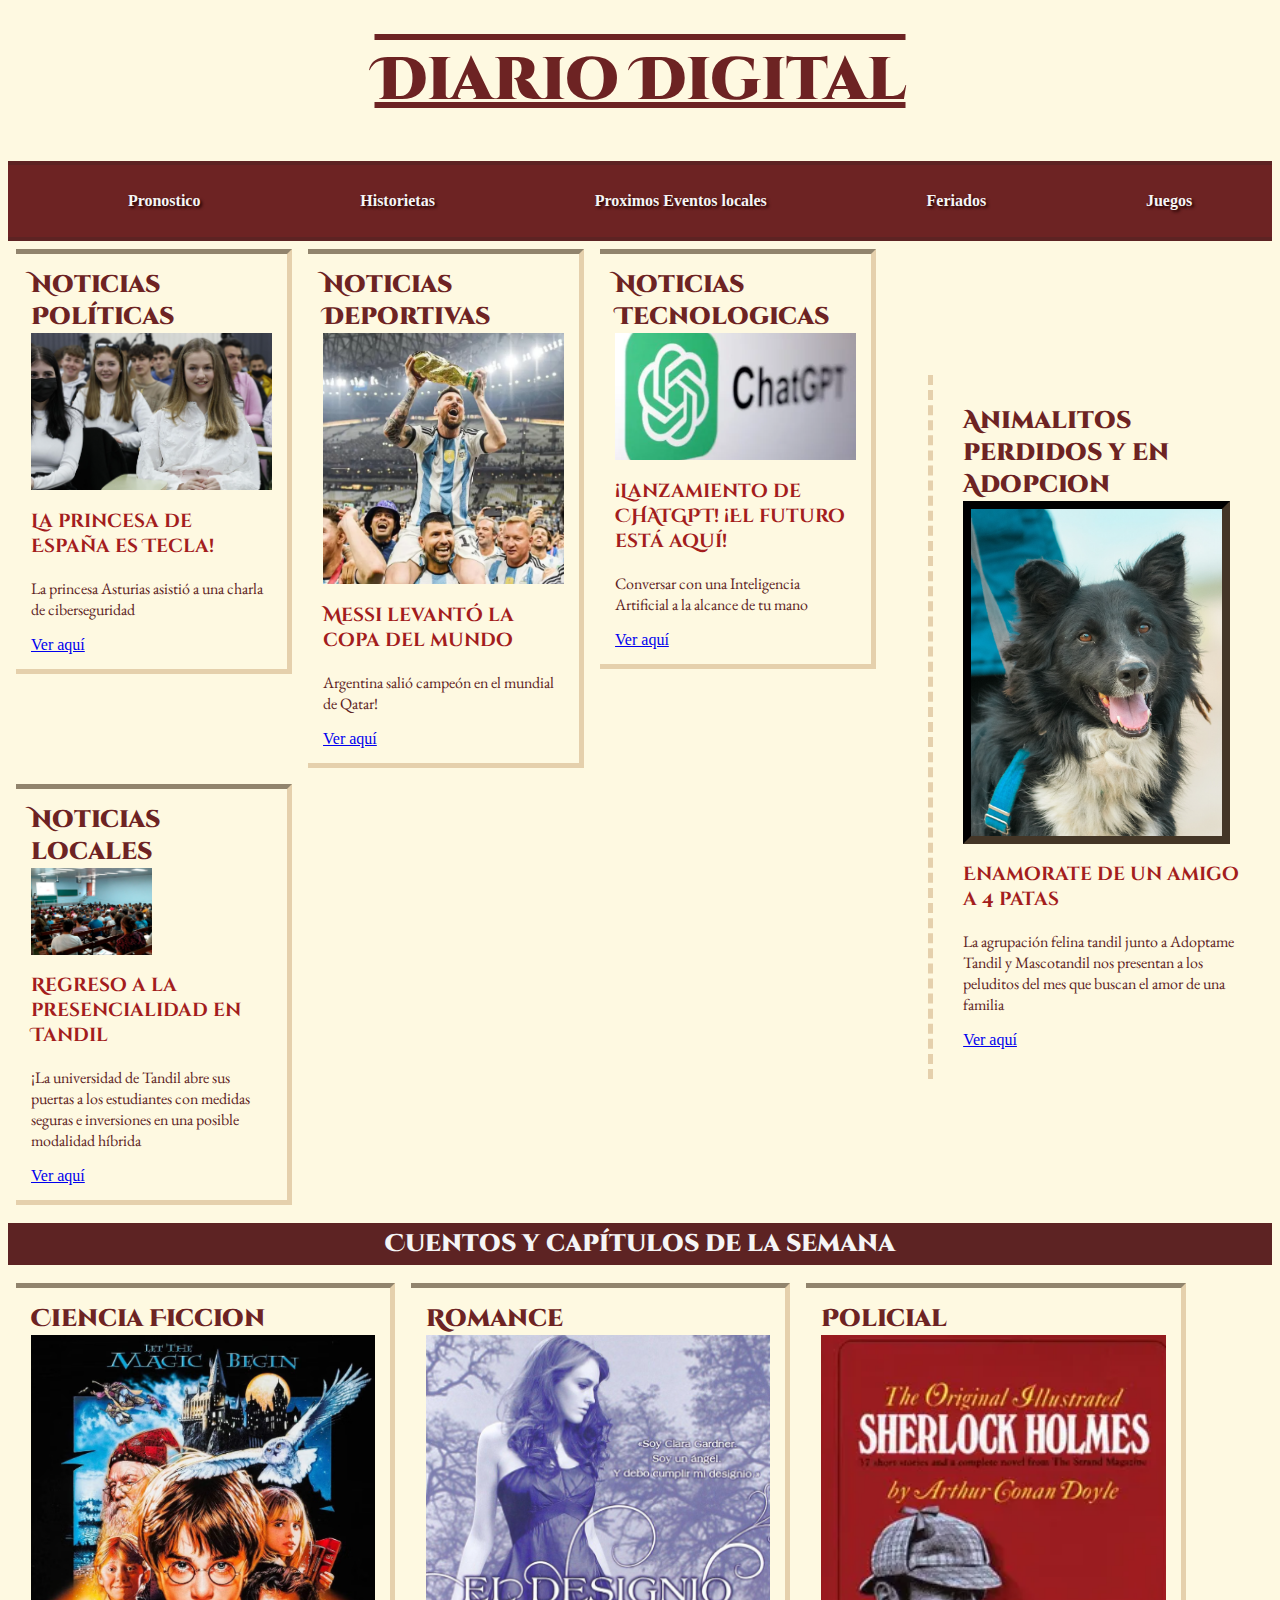
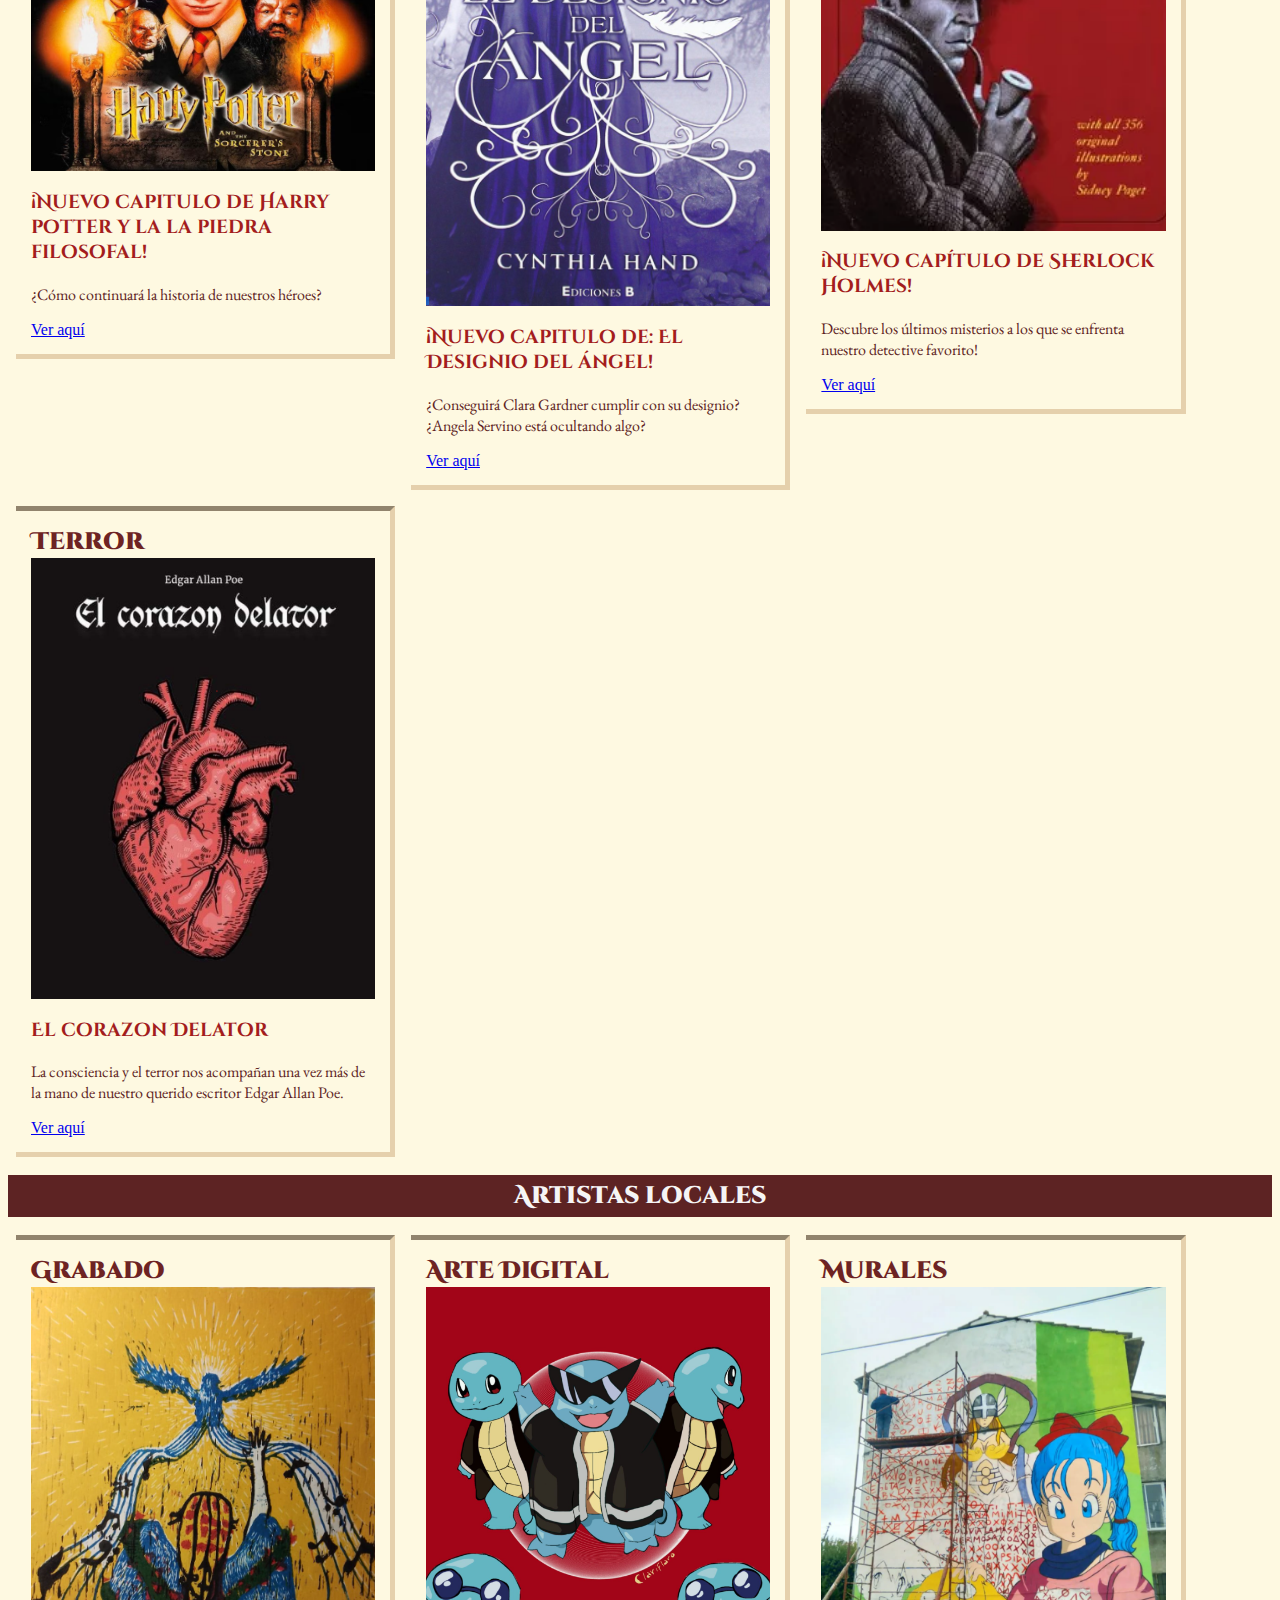
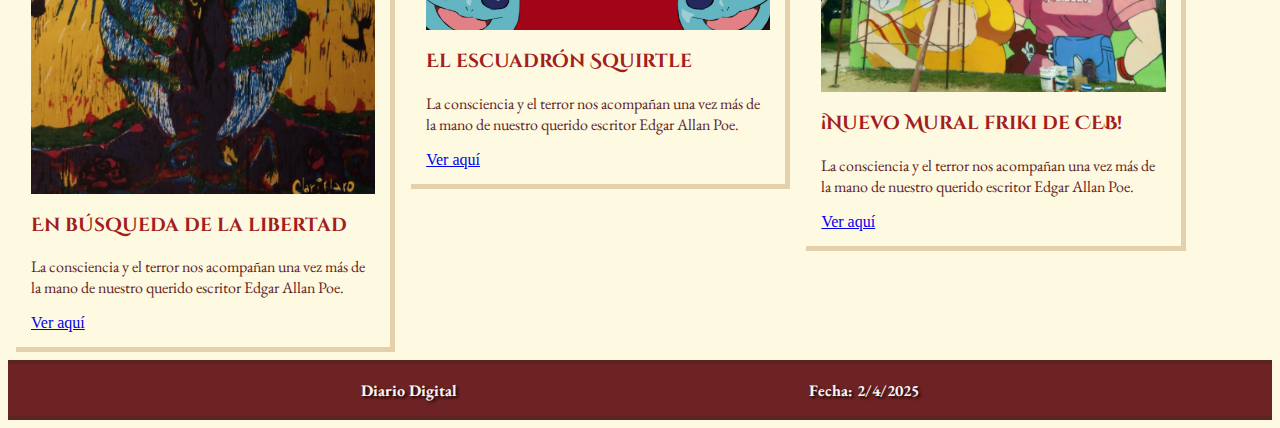
<file: index.html>
<!--
AVANZADO
Implementar cada noticia del Diario Digital en una página diferente en donde el lector podrá leer la noticia completa.
Importante: Cada noticia independiente debe respetar la estructura principal del DIario, es decir, tener el nombre 
del periódico y el pie de página al igual que la página principal.
Las noticias deben tener imágenes y al menos una debe tener una lista.
En alguna de las noticias que tengan varios párrafos, aplicar un estilo particular y diferente a solo uno de ellos.
Aplicar estilos al sitio para darle una imagen corporativa. Cada una de las páginas debe tener una 
imagen visual unificada. Asigne dentro del sitio colores a las fuentes, diversos  tipos de fuentes, 
tamaños y estilos de texto. Utilice tamaños relativos de fuentes  en las diferentes secciones del sitio.
-->
<!--
Agregar una imagen a cada noticia de la página principal y crear un hipervínculo para relacionar también las imágenes con la noticia completa..
Agregar en alguna de las noticias un link externo a cualquier sitio de internet que se abra en una pestaña nueva

-->
<!DOCTYPE html>
<html lang="es">
    <head>
        <meta charset="UTF-8">
        <title>Diario Digital</title>
        <link rel="stylesheet" href="styles.css">
        <link rel="preconnect" href="https://fonts.googleapis.com">
        <link rel="preconnect" href="https://fonts.gstatic.com" crossorigin>
        <link href="https://fonts.googleapis.com/css2?family=Cinzel+Decorative:wght@400;700;900&display=swap" rel="stylesheet">
        <link rel="preconnect" href="https://fonts.googleapis.com">
        <link rel="preconnect" href="https://fonts.gstatic.com" crossorigin>
        <link href="https://fonts.googleapis.com/css2?family=EB+Garamond:ital,wght@0,400..800;1,400..800&display=swap" rel="stylesheet">
    </head>
    <body>
        <h1>Diario Digital</h1>
        <header class="header-principal">
            <nav class="nav-principal">
                <ul class="menu-opciones">
                    <li class="menu-opciones_item"><a href="pronostico.html">Pronostico</a></li>
                    <li class="menu-opciones_item"><a href="historietas.html">Historietas</a></li>
                    <li class="menu-opciones_item"><a href="proximos_eventos_locales.html">Proximos Eventos locales</a></li>
                    <li class="menu-opciones_item"><a href="feriados.html">Feriados</a></li>
                    <li class="menu-opciones_item"><a href="juegos.html">Juegos</a></li>
                </ul>
            </nav>
        </header>

        <div class="index-noticias-catalogo-aside">
            <div class="catalogo">
                <div class="section">
                    <h2>Noticias Políticas</h2>
                    <a href="noticias_politicas.html"><img class="portada-noticia" src="img/leonor_ciberseguridad.png" alt="leonor"></a>
                    <h3>La princesa de España es Tecla!</h3>
                    <p>La princesa Asturias asistió a una charla de ciberseguridad</p>
                    <a href="noticias_politicas.html"> Ver aquí </a>
                </div>
                <div class="section">
                    <h2>Noticias Deportivas</h2>
                    <a href="noticias_deportivas.html"><img class="portada-noticia" src="img/campeones.png" alt="campeones"></a>
                    <h3>Messi levantó la copa del mundo</h3>
                    <p>Argentina salió campeón en el mundial de Qatar!</p>
                    <a href="noticias_deportivas.html"> Ver aquí </a>    
                </div>    
                <div class="section">
                    <h2>Noticias Tecnologicas</h2>
                    <a href="noticias_tecnologicas.html"><img class="portada-noticia" src="img/chat.png" alt="chatgpt"></a>
                    <h3>¡Lanzamiento de CHATGPT! ¡El futuro está aquí!</h3>
                    <p>Conversar con una Inteligencia Artificial a la alcance de tu mano</p>
                    <a href="noticias_tecnologicas.html"> Ver aquí </a>    
                </div>    
                <div class="section">
                    <h2>Noticias locales</h2>
                    <a href="noticias_locales.html"><img class="portada_noticia" src="img/unicen_2022.png" alt="unicen"></a>
                    <h3>Regreso a la presencialidad en Tandil</h3>
                    <p>¡La universidad de Tandil abre sus puertas a los estudiantes con medidas seguras e inversiones en una posible modalidad híbrida</p>
                    <a href="noticias_locales.html"> Ver aquí </a>    
                </div>     
            </div>
            <aside>
                <div class="animales">
                    <h2>Animalitos perdidos y en Adopcion</h2>
                    <a href="animales_perdidos_y_en_adopcion.html"><img class="portada-animal"src="img/malbec_adopcion.png" alt="perrito"></a>
                    <h3>Enamorate de un amigo a 4 patas </h3>
                    <p>La agrupación felina tandil junto a Adoptame Tandil y Mascotandil nos presentan a los peluditos del mes que buscan el amor de una familia</p>
                    <a href="animales_perdidos_y_en_adopcion.html"> Ver aquí </a>    
                </div>   
            </aside>
        </div>
        <div class="separador">
            <h2>Cuentos y capítulos de la semana</h2>
        </div>
        <div class="catalogo novelas-capitulo_del_dia">
            <div class="section">
                <h2>Ciencia Ficcion</h2>
                    <a href="noticias_tecnologicas.html"><img class="portada-noticia" src="img/harry_potter.png" alt="capitulo-ciencia_ficcion"></a>
                    <h3>¡Nuevo capitulo de Harry potter y la la piedra filosofal!</h3>
                    <p>¿Cómo continuará la historia de nuestros héroes?</p>
                    <a href="noticias_tecnologicas.html"> Ver aquí </a> 
            </div>
            <div class="section">
                <h2>Romance</h2>
                <a href="noticias_tecnologicas.html"><img class="portada-noticia" src="img/el_designio_del_angel.png" alt="capitulo-romance"></a>
                <h3>¡Nuevo capitulo de: El Designio del ángel!</h3>
                <p>¿Conseguirá Clara Gardner cumplir con su designio? ¿Angela Servino está ocultando algo?</p>
                <a href="noticias_tecnologicas.html"> Ver aquí </a> 
            </div>
            <div class="section">
                <h2>Policial</h2>
                <a href="noticias_tecnologicas.html"><img class="portada-noticia" src="img/sherlock-holmes.png" alt="capitulo-policial"></a>
                <h3>¡Nuevo capítulo de Sherlock Holmes!</h3>
                <p>Descubre los últimos misterios a los que se enfrenta nuestro detective favorito!</p>
                <a href="noticias_tecnologicas.html"> Ver aquí </a> 
            </div>
            <div class="section">
                <h2>Terror</h2>
                <a href="noticias_tecnologicas.html"><img class="portada-noticia" src="img/corazon_delator.png" alt="capitulo-terror"></a>
                <h3>El corazon Delator</h3>
                <p>La consciencia y el terror nos acompañan una vez más de la mano de nuestro querido escritor Edgar Allan Poe.</p>
                <a href="noticias_tecnologicas.html"> Ver aquí </a> 
            </div>
        </div>
        <div class="separador">
            <h2>Artistas locales</h2>
        </div>
        <div class="catalogo artistas-locales">
            <div class="section">
                <h2>Grabado</h2>
                <a href="noticias_tecnologicas.html"><img class="portada-noticia" src="img/grabado.png" alt="grabado-libertad"></a>
                <h3>En búsqueda de la libertad</h3>
                <p>La consciencia y el terror nos acompañan una vez más de la mano de nuestro querido escritor Edgar Allan Poe.</p>
                <a href="noticias_tecnologicas.html"> Ver aquí </a> 
            </div>
            <div class="section">
                <h2>Arte Digital</h2>
                <a href="noticias_tecnologicas.html"><img class="portada-noticia" src="img/squirtle.png" alt="squirtle"></a>
                <h3>El escuadrón Squirtle</h3>
                <p>La consciencia y el terror nos acompañan una vez más de la mano de nuestro querido escritor Edgar Allan Poe.</p>
                <a href="noticias_tecnologicas.html"> Ver aquí </a> 
            </div>
            <div class="section">
                <h2>Murales</h2>
                <a href="noticias_tecnologicas.html"><img class="portada-noticia" src="img/mural.png" alt="mural"></a>
                <h3>¡Nuevo Mural friki de CEB!</h3>
                <p>La consciencia y el terror nos acompañan una vez más de la mano de nuestro querido escritor Edgar Allan Poe.</p>
                <a href="noticias_tecnologicas.html"> Ver aquí</a> 
            </div>
        </div>
        <footer class="footer">
            <h4>Diario Digital</h4>
            <h4>Fecha: 2/4/2025</h4>
        </footer>

    </body>
</html>
</file>
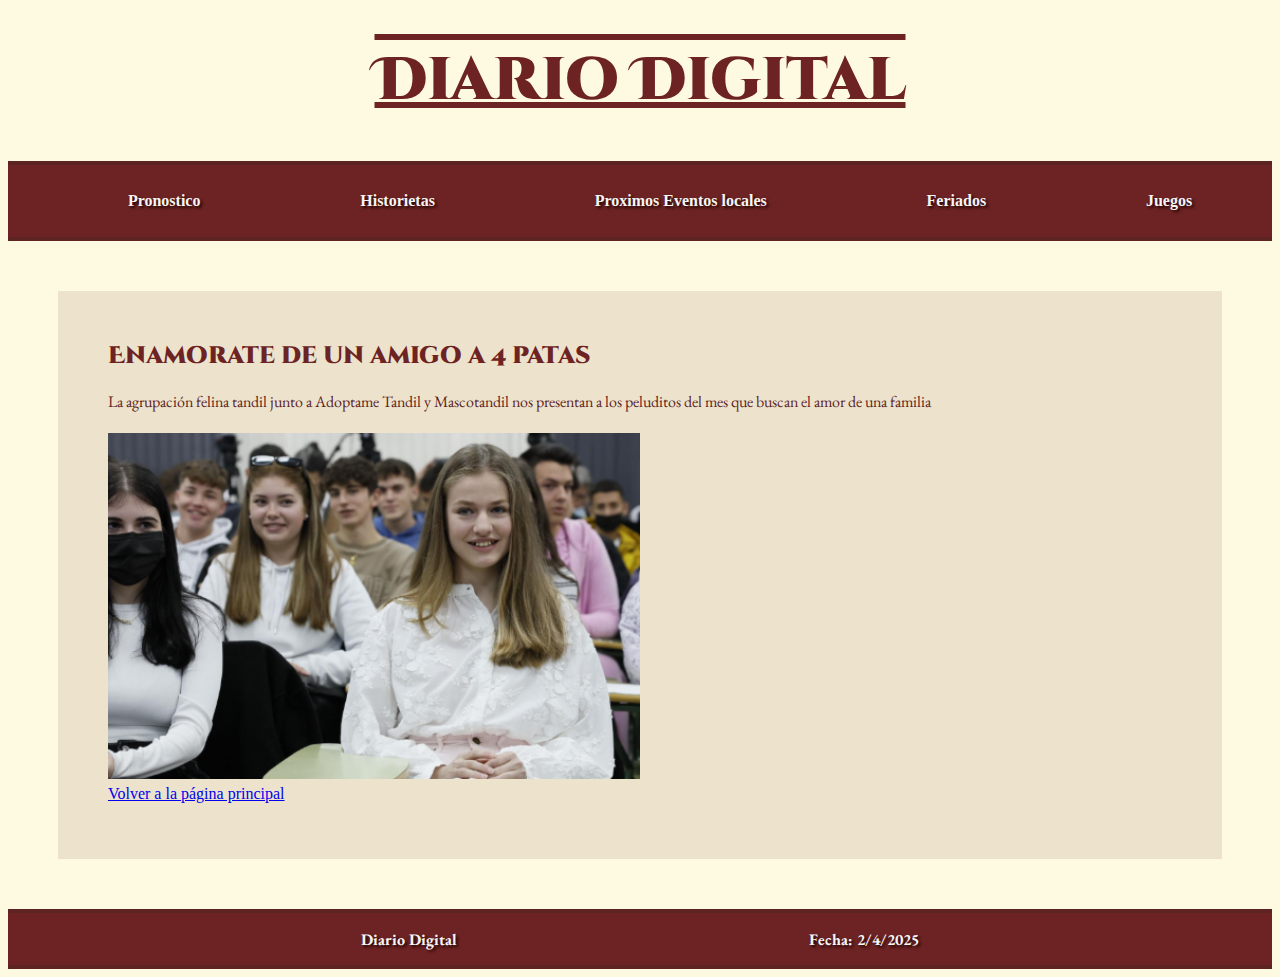
<file: animales_perdidos_y_en_adopcion.html>
<!DOCTYPE html>
<html lang="es">
    <head>
        <meta charset="UTF-8">
        <title>Noticias Politicas</title>
        <link rel="stylesheet" href="styles.css">
        <link rel="preconnect" href="https://fonts.googleapis.com">
        <link rel="preconnect" href="https://fonts.gstatic.com" crossorigin>
        <link href="https://fonts.googleapis.com/css2?family=Cinzel+Decorative:wght@400;700;900&display=swap" rel="stylesheet">
        <link rel="preconnect" href="https://fonts.googleapis.com">
        <link rel="preconnect" href="https://fonts.gstatic.com" crossorigin>
        <link href="https://fonts.googleapis.com/css2?family=EB+Garamond:ital,wght@0,400..800;1,400..800&display=swap" rel="stylesheet">
    </head>
    <body>
        <h1>Diario Digital</h1>
        <header class="header-principal">
            <nav class="nav-principal">
                <ul class="menu-opciones">
                    <li class="menu-opciones_item"><a href="pronostico.html">Pronostico</a></li>
                    <li class="menu-opciones_item"><a href="historietas.html">Historietas</a></li>
                    <li class="menu-opciones_item"><a href="proximos_eventos_locales.html">Proximos Eventos locales</a></li>
                    <li class="menu-opciones_item"><a href="feriados.html">Feriados</a></li>
                    <li class="menu-opciones_item"><a href="juegos.html">Juegos</a></li>
                </ul>
            </nav>
        </header>
        <div class="content">
            <h2>Enamorate de un amigo a 4 patas</h2>
            <p>La agrupación felina tandil junto a Adoptame Tandil y Mascotandil nos presentan a los peluditos del mes que buscan el amor de una familia</p>
            <img src="img/leonor_ciberseguridad.png" alt="leonor">
            <a href="index.html">Volver a la página principal</a>
        </div>
        <footer class="footer">
            <h4>Diario Digital</h4>
            <h4>Fecha: 2/4/2025</h4>
        </footer>
    </body>
</html>
</file>
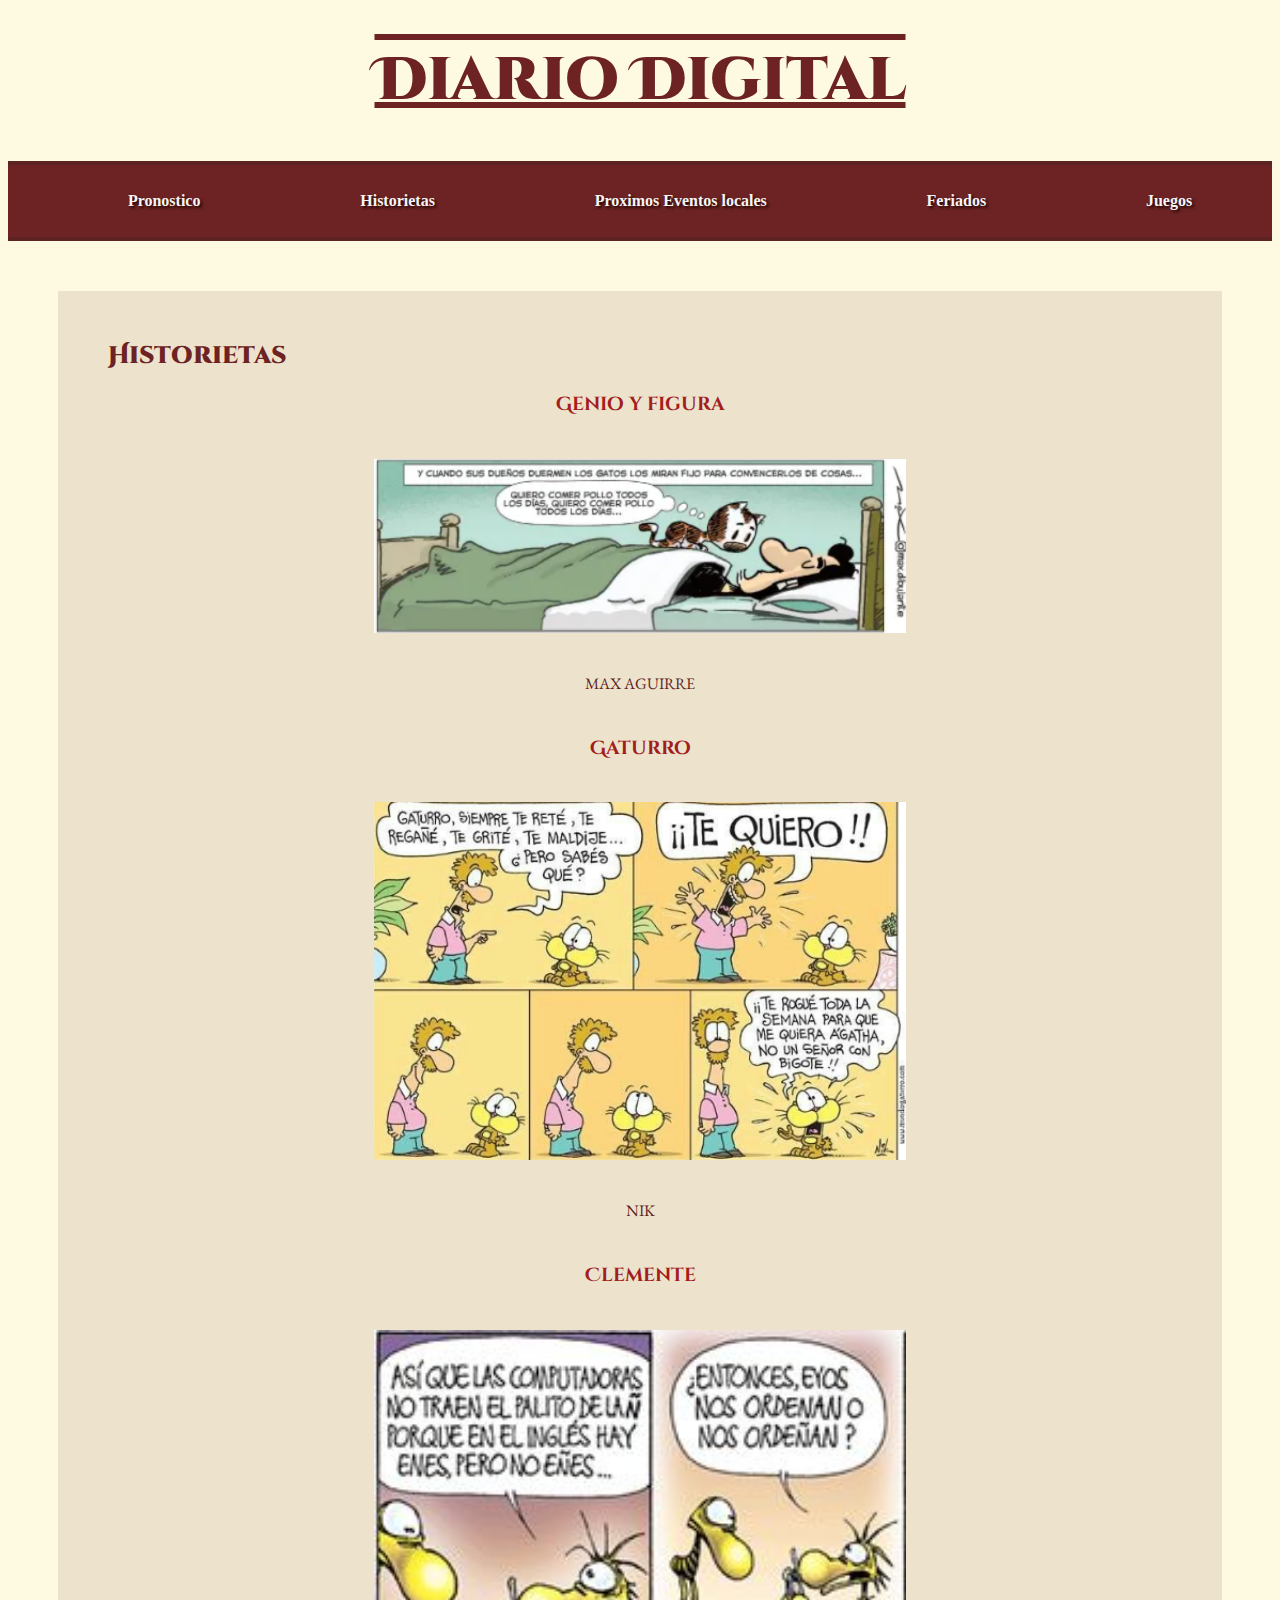
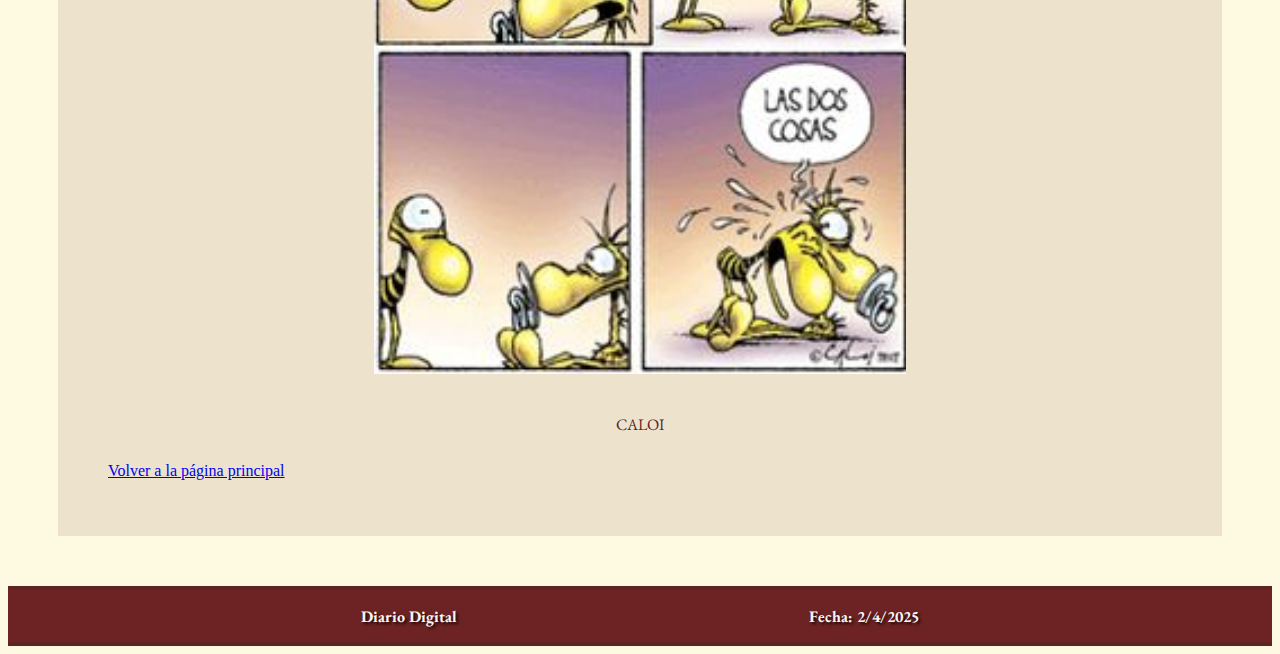
<file: historietas.html>
<!DOCTYPE html>
<html lang="es">
    <head>
        <meta charset="UTF-8">
        <title>Noticias Politicas</title>
        <link rel="stylesheet" href="styles.css">
        <link rel="preconnect" href="https://fonts.googleapis.com">
        <link rel="preconnect" href="https://fonts.gstatic.com" crossorigin>
        <link href="https://fonts.googleapis.com/css2?family=Cinzel+Decorative:wght@400;700;900&display=swap" rel="stylesheet">
        <link rel="preconnect" href="https://fonts.googleapis.com">
        <link rel="preconnect" href="https://fonts.gstatic.com" crossorigin>
        <link href="https://fonts.googleapis.com/css2?family=EB+Garamond:ital,wght@0,400..800;1,400..800&display=swap" rel="stylesheet">
    </head>
    <body>
        <h1>Diario Digital</h1>
        <header class="header-principal">
            <nav class="nav-principal">
                <ul class="menu-opciones">
                    <li class="menu-opciones_item"><a href="pronostico.html">Pronostico</a></li>
                    <li class="menu-opciones_item"><a href="historietas.html">Historietas</a></li>
                    <li class="menu-opciones_item"><a href="proximos_eventos_locales.html">Proximos Eventos locales</a></li>
                    <li class="menu-opciones_item"><a href="feriados.html">Feriados</a></li>
                    <li class="menu-opciones_item"><a href="juegos.html">Juegos</a></li>
                </ul>
            </nav>
        </header>
        <div class="content">
            <h2>Historietas</h2>
            <div class="historietas">
                <h3>Genio y figura</h3>
                <img src="img/genio_y_figura .png" alt="genio_y_figura">
                <p class="epigrafe">MAX AGUIRRE</p>
                <h3>Gaturro</h3>
                <img src="img/gaturro.png" alt="gaturro">
                <p class="epigrafe">NIK</p>
                <h3>Clemente</h3>
                <img src="img/caloi.jpg" alt="caloi">
                <p class="epigrafe">CALOI</p>
            </div>
            <a href="index.html">Volver a la página principal</a>
        </div>
        
        
        <footer class="footer">
            <h4>Diario Digital</h4>
            <h4>Fecha: 2/4/2025</h4>
        </footer>
    </body>
</html>
</file>
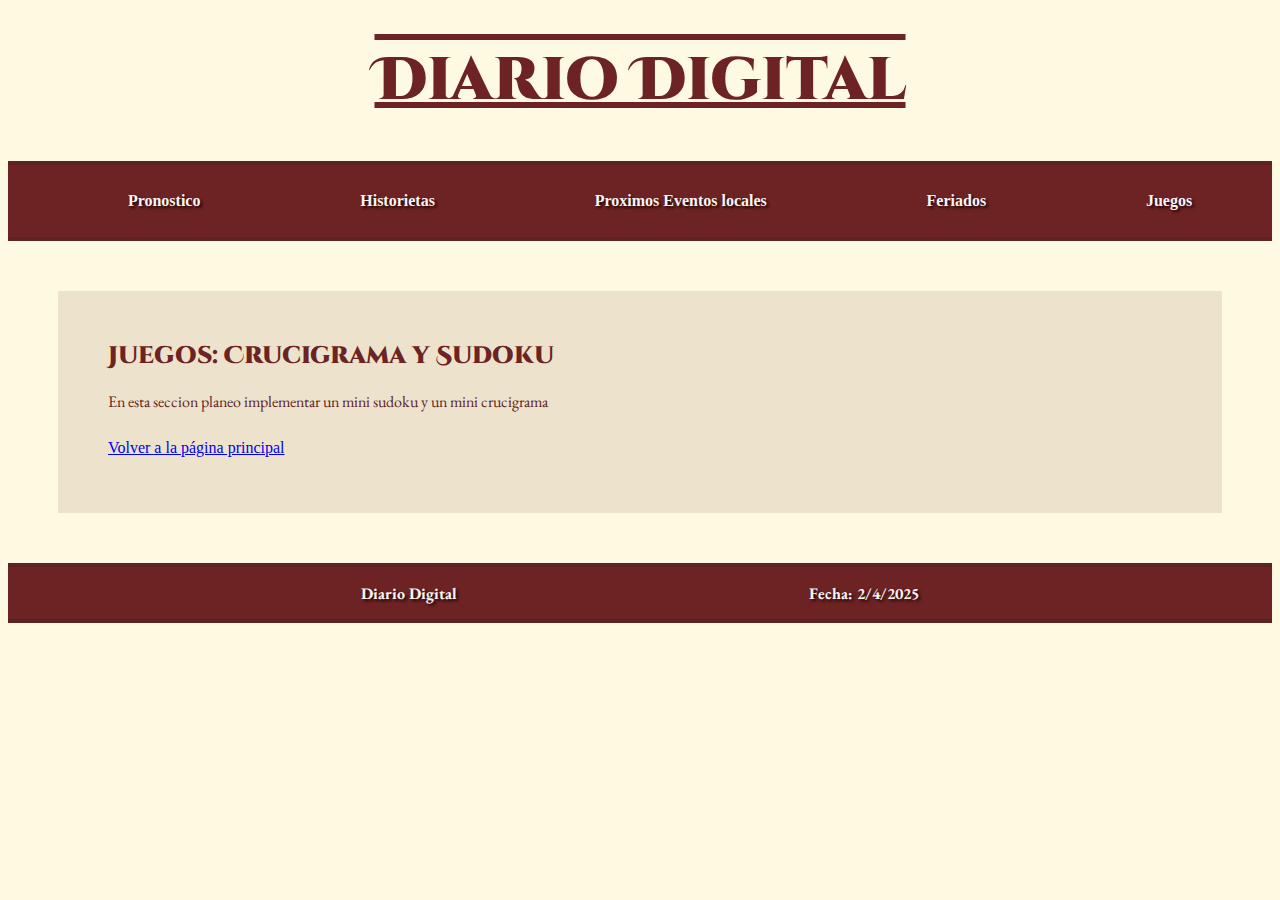
<file: juegos.html>
<!DOCTYPE html>
<html lang="es">
    <head>
        <meta charset="UTF-8">
        <title>Noticias Politicas</title>
        <link rel="stylesheet" href="styles.css">
        <link rel="preconnect" href="https://fonts.googleapis.com">
        <link rel="preconnect" href="https://fonts.gstatic.com" crossorigin>
        <link href="https://fonts.googleapis.com/css2?family=Cinzel+Decorative:wght@400;700;900&display=swap" rel="stylesheet">
        <link rel="preconnect" href="https://fonts.googleapis.com">
        <link rel="preconnect" href="https://fonts.gstatic.com" crossorigin>
        <link href="https://fonts.googleapis.com/css2?family=EB+Garamond:ital,wght@0,400..800;1,400..800&display=swap" rel="stylesheet">
    </head>
    <body>
        <h1>Diario Digital</h1>
        <header class="header-principal">
            <nav class="nav-principal">
                <ul class="menu-opciones">
                    <li class="menu-opciones_item"><a href="pronostico.html">Pronostico</a></li>
                    <li class="menu-opciones_item"><a href="historietas.html">Historietas</a></li>
                    <li class="menu-opciones_item"><a href="proximos_eventos_locales.html">Proximos Eventos locales</a></li>
                    <li class="menu-opciones_item"><a href="feriados.html">Feriados</a></li>
                    <li class="menu-opciones_item"><a href="juegos.html">Juegos</a></li>
                </ul>
            </nav>
        </header>
        <div class="content">
            <h2>Juegos: Crucigrama y Sudoku</h2>
            <p>En esta seccion planeo implementar un mini sudoku y un mini crucigrama</p>
            <a href="index.html">Volver a la página principal</a>
        </div>
        
        
        <footer class="footer">
            <h4>Diario Digital</h4>
            <h4>Fecha: 2/4/2025</h4>
        </footer>
    </body>
</html>
</file>
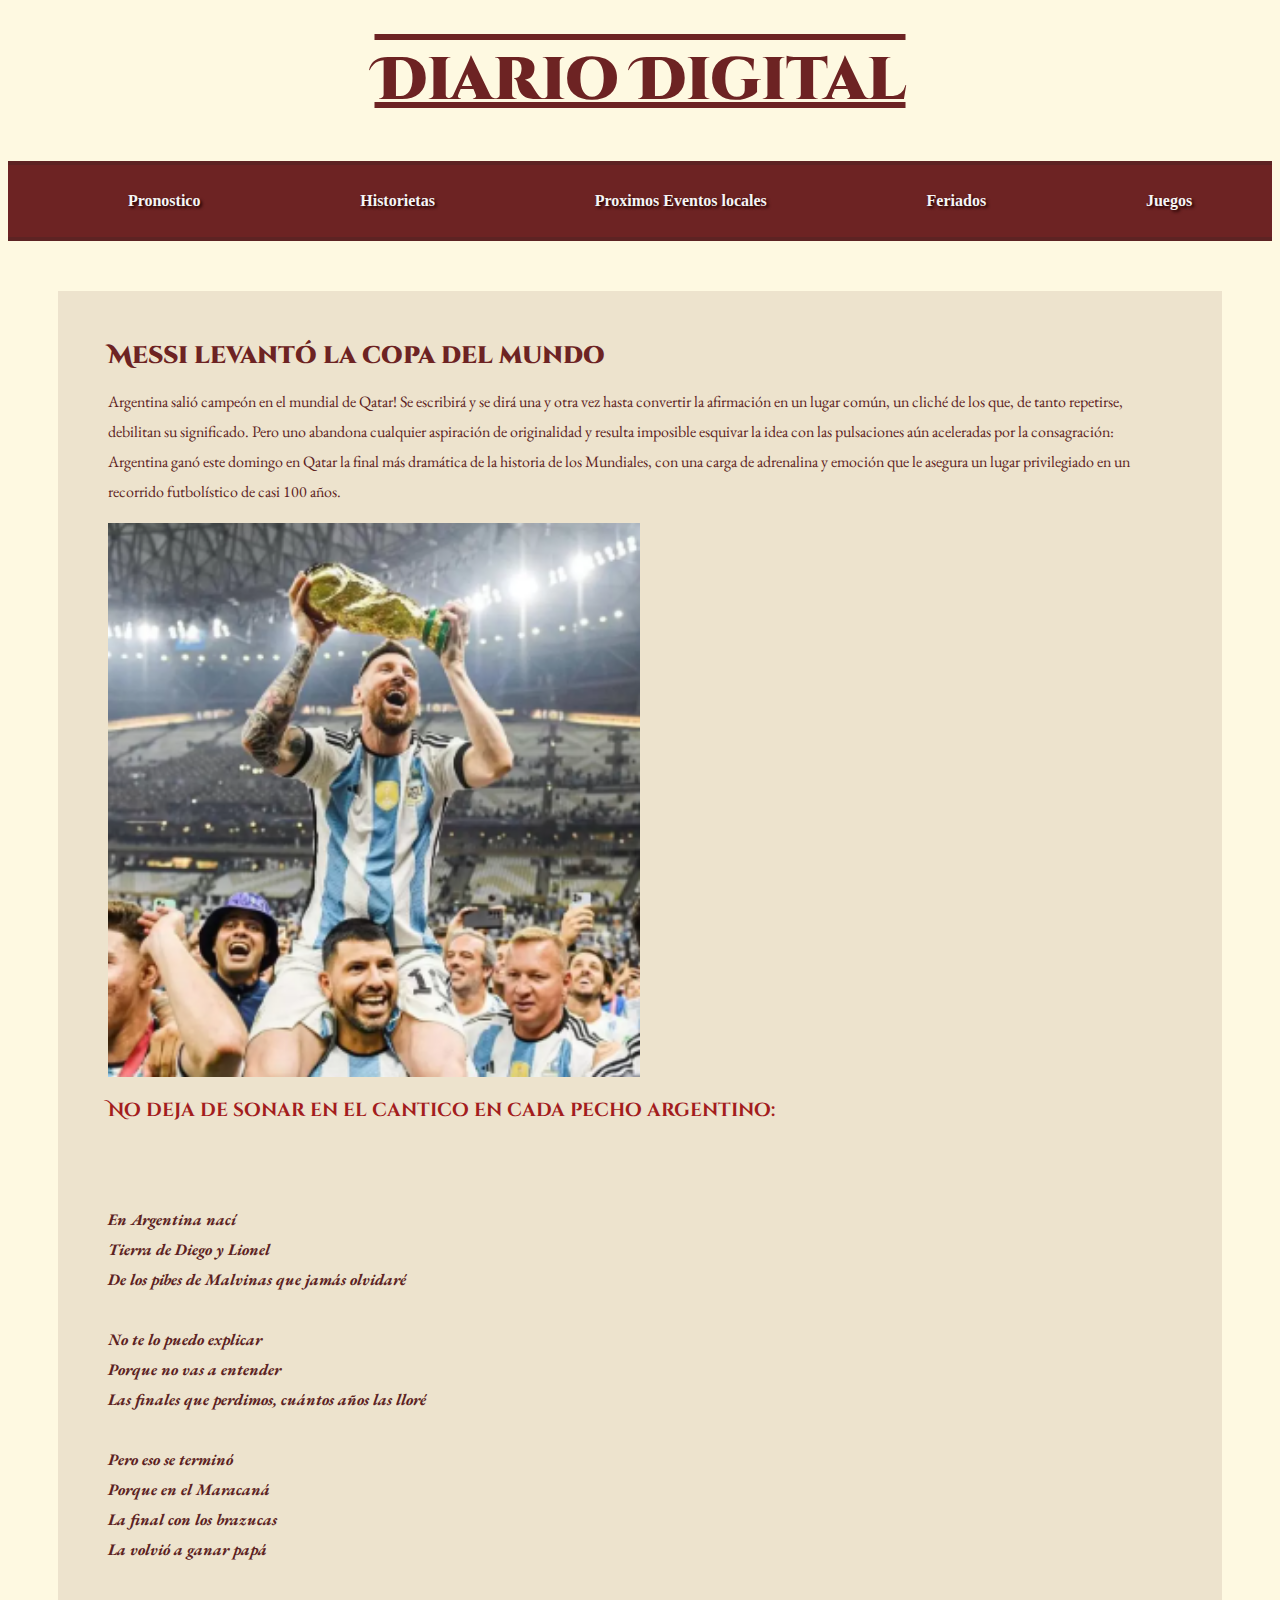
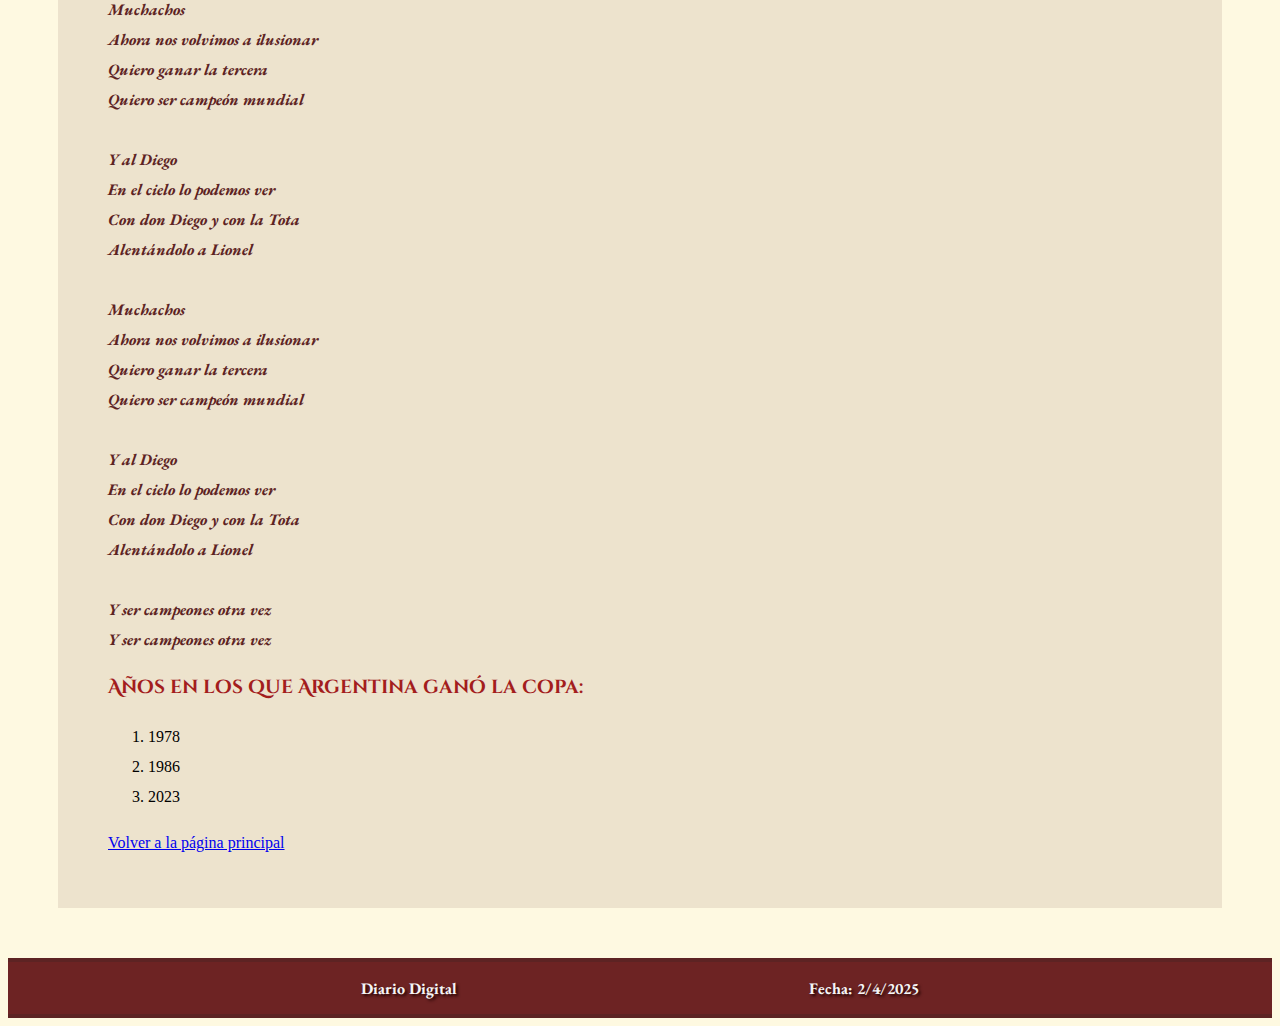
<file: noticias_deportivas.html>
<!DOCTYPE html>
<html lang="es">
    <head>
        <meta charset="UTF-8">
        <title>Noticias Deportivas</title>
        <link rel="stylesheet" href="styles.css">
        <link rel="preconnect" href="https://fonts.googleapis.com">
        <link rel="preconnect" href="https://fonts.gstatic.com" crossorigin>
        <link href="https://fonts.googleapis.com/css2?family=Cinzel+Decorative:wght@400;700;900&display=swap" rel="stylesheet">
        <link rel="preconnect" href="https://fonts.googleapis.com">
        <link rel="preconnect" href="https://fonts.gstatic.com" crossorigin>
        <link href="https://fonts.googleapis.com/css2?family=EB+Garamond:ital,wght@0,400..800;1,400..800&display=swap" rel="stylesheet">
    </head>
    <body>
        <h1>Diario Digital</h1>
        <header class="header-principal">
            <nav class="nav-principal">
                <ul class="menu-opciones">
                    <li class="menu-opciones_item"><a href="pronostico.html">Pronostico</a></li>
                    <li class="menu-opciones_item"><a href="historietas.html">Historietas</a></li>
                    <li class="menu-opciones_item"><a href="proximos_eventos_locales.html">Proximos Eventos locales</a></li>
                    <li class="menu-opciones_item"><a href="feriados.html">Feriados</a></li>
                    <li class="menu-opciones_item"><a href="juegos.html">Juegos</a></li>
                </ul>
            </nav>
        </header>
        <div class="content">
            <h2>Messi levantó la copa del mundo</h2>
            <p> Argentina salió campeón en el mundial de Qatar!        
                Se escribirá y se dirá una y otra vez hasta convertir la afirmación en un lugar común, 
                un cliché de los que, de tanto repetirse, debilitan su significado. Pero uno abandona 
                cualquier aspiración de originalidad y resulta imposible esquivar la idea con 
                las pulsaciones aún aceleradas por la consagración: Argentina ganó este domingo 
                en Qatar la final más dramática de la historia de los Mundiales,
                 con una carga de adrenalina y emoción que le asegura un lugar privilegiado en un recorrido futbolístico de casi 100 años.
            </p>
            <img src="img/campeones.png" alt="campeones">
            <h3>No deja de sonar en el cantico en cada pecho argentino: </h3>
            <p class="resaltado">
                    
                En Argentina nací
                Tierra de Diego y Lionel
                De los pibes de Malvinas que jamás olvidaré

                No te lo puedo explicar
                Porque no vas a entender
                Las finales que perdimos, cuántos años las lloré

                Pero eso se terminó
                Porque en el Maracaná
                La final con los brazucas
                La volvió a ganar papá

                Muchachos
                Ahora nos volvimos a ilusionar
                Quiero ganar la tercera
                Quiero ser campeón mundial

                Y al Diego
                En el cielo lo podemos ver
                Con don Diego y con la Tota
                Alentándolo a Lionel

                Muchachos
                Ahora nos volvimos a ilusionar
                Quiero ganar la tercera
                Quiero ser campeón mundial

                Y al Diego
                En el cielo lo podemos ver
                Con don Diego y con la Tota
                Alentándolo a Lionel

                Y ser campeones otra vez
                Y ser campeones otra vez    
            </p>
            <h3>Años en los que Argentina ganó la copa:</h3>
            <ol>
                <li>1978</li>
                <li>1986</li>
                <li>2023</li>
            </ol>
            <a href="index.html">Volver a la página principal</a>
        </div>

        
        <footer class="footer">
            <h4>Diario Digital</h4>
            <h4>Fecha: 2/4/2025</h4>
        </footer>
    </body>
</html>
</file>
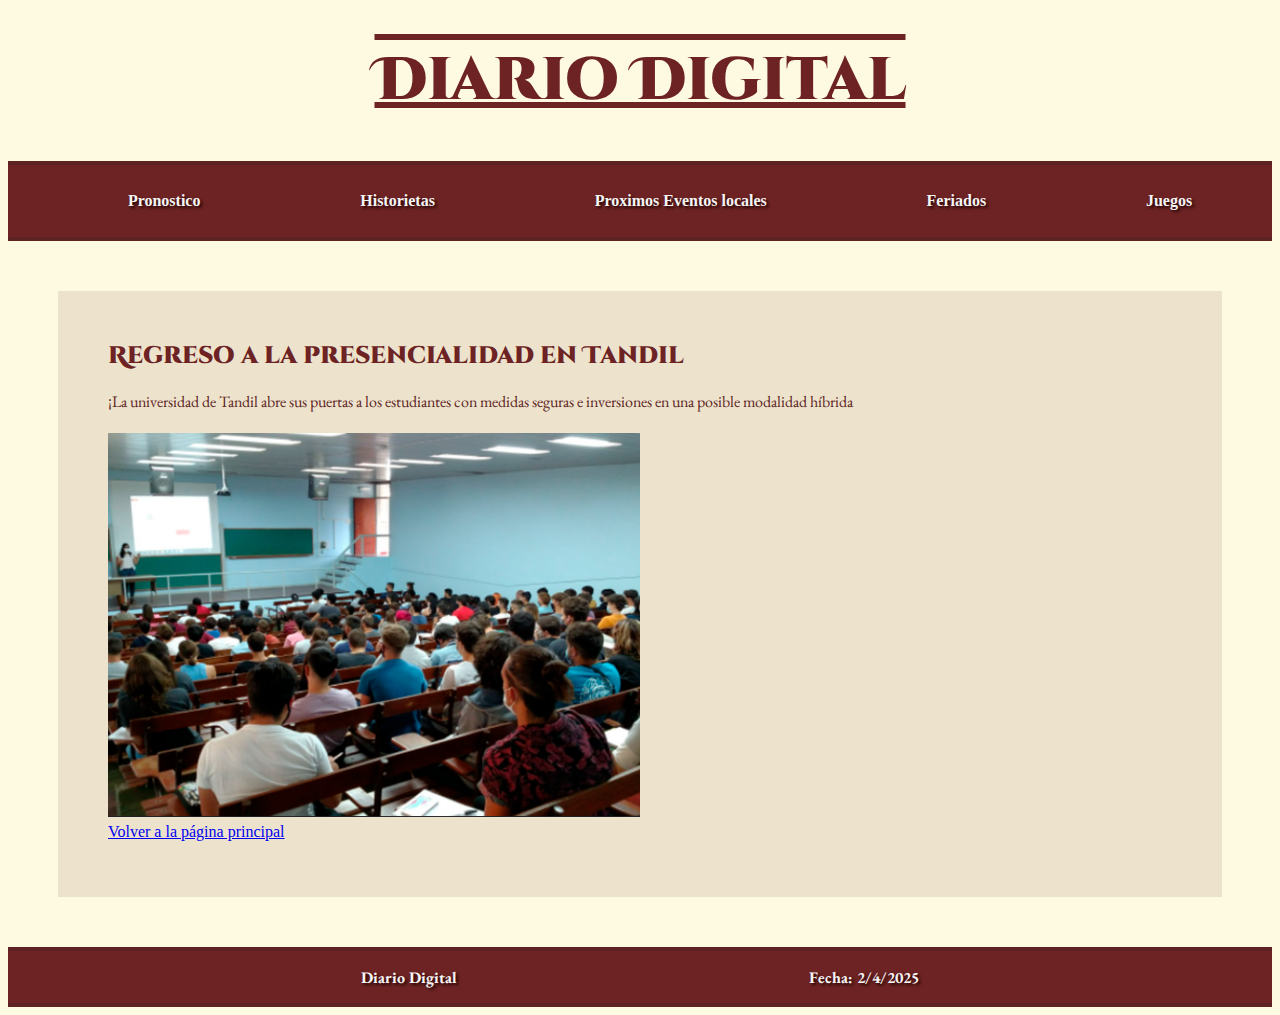
<file: noticias_locales.html>
<!DOCTYPE html>
<html lang="es">
    <head>
        <meta charset="UTF-8">
        <title>Noticias Politicas</title>
        <link rel="stylesheet" href="styles.css">
        <link rel="preconnect" href="https://fonts.googleapis.com">
        <link rel="preconnect" href="https://fonts.gstatic.com" crossorigin>
        <link href="https://fonts.googleapis.com/css2?family=Cinzel+Decorative:wght@400;700;900&display=swap" rel="stylesheet">
        <link rel="preconnect" href="https://fonts.googleapis.com">
        <link rel="preconnect" href="https://fonts.gstatic.com" crossorigin>
        <link href="https://fonts.googleapis.com/css2?family=EB+Garamond:ital,wght@0,400..800;1,400..800&display=swap" rel="stylesheet">
    </head>
    <body>
        <h1>Diario Digital</h1>
        <header class="header-principal">
            <nav class="nav-principal">
                <ul class="menu-opciones">
                    <li class="menu-opciones_item"><a href="pronostico.html">Pronostico</a></li>
                    <li class="menu-opciones_item"><a href="historietas.html">Historietas</a></li>
                    <li class="menu-opciones_item"><a href="proximos_eventos_locales.html">Proximos Eventos locales</a></li>
                    <li class="menu-opciones_item"><a href="feriados.html">Feriados</a></li>
                    <li class="menu-opciones_item"><a href="juegos.html">Juegos</a></li>
                </ul>
            </nav>
        </header>
        <div class="content">
            <h2>Regreso a la presencialidad en Tandil</h2>
            <p>¡La universidad de Tandil abre sus puertas a los estudiantes con medidas seguras e inversiones en una posible modalidad híbrida</p>
            <img src="img/unicen_2022.png" alt="unicen_2022">
            <a href="index.html">Volver a la página principal</a>
        </div>
        
        
        <footer class="footer">
            <h4>Diario Digital</h4>
            <h4>Fecha: 2/4/2025</h4>
        </footer>
    </body>
</html>
</file>
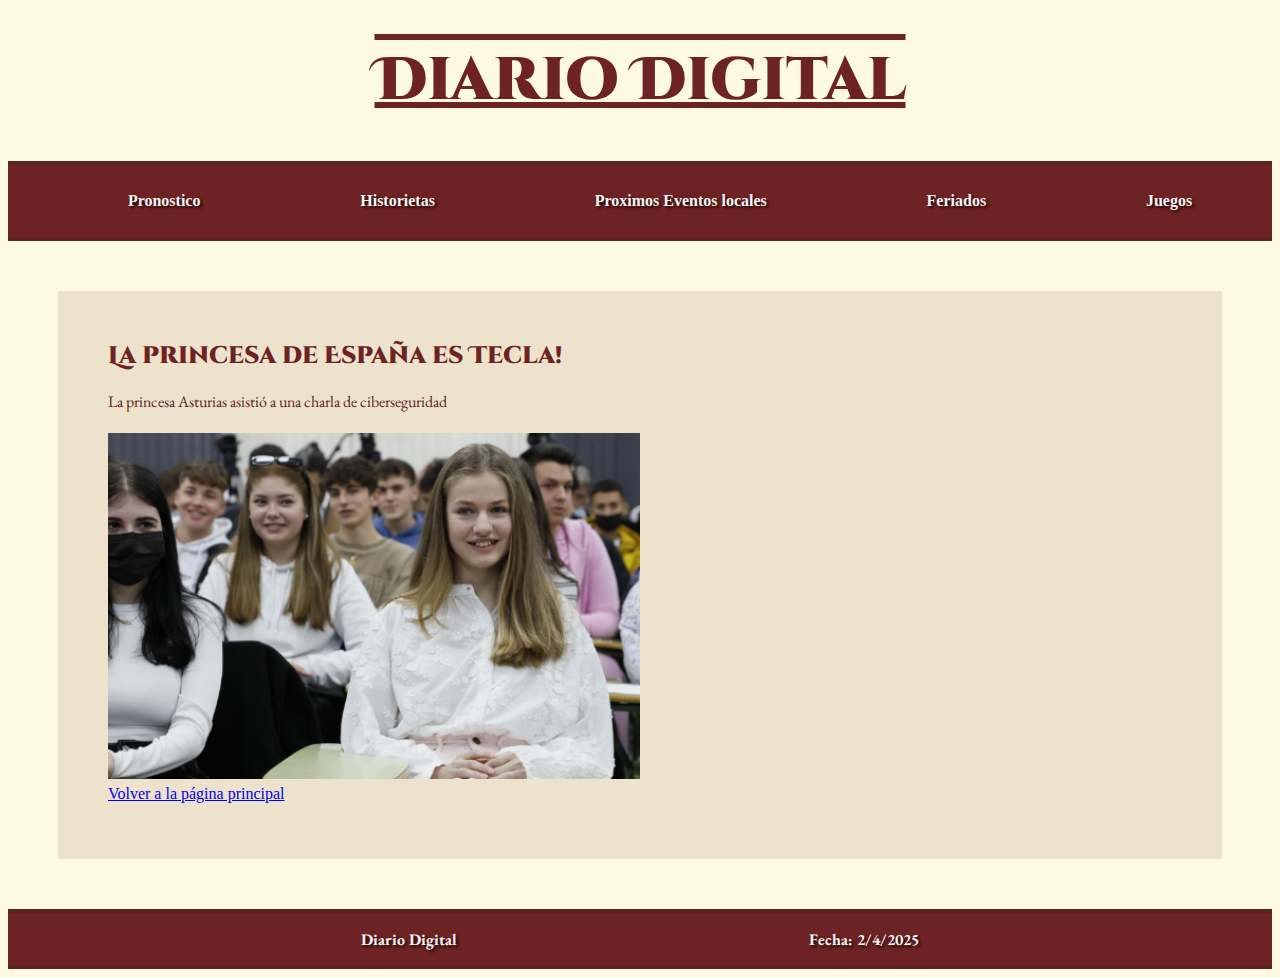
<file: noticias_politicas.html>
<!DOCTYPE html>
<html lang="es">
    <head>
        <meta charset="UTF-8">
        <title>Noticias Politicas</title>
        <link rel="stylesheet" href="styles.css">
        <link rel="preconnect" href="https://fonts.googleapis.com">
        <link rel="preconnect" href="https://fonts.gstatic.com" crossorigin>
        <link href="https://fonts.googleapis.com/css2?family=Cinzel+Decorative:wght@400;700;900&display=swap" rel="stylesheet">
        <link rel="preconnect" href="https://fonts.googleapis.com">
        <link rel="preconnect" href="https://fonts.gstatic.com" crossorigin>
        <link href="https://fonts.googleapis.com/css2?family=EB+Garamond:ital,wght@0,400..800;1,400..800&display=swap" rel="stylesheet">
    </head>
    <body>
        <h1>Diario Digital</h1>
        <header class="header-principal">
            <nav class="nav-principal">
                <ul class="menu-opciones">
                    <li class="menu-opciones_item"><a href="pronostico.html">Pronostico</a></li>
                    <li class="menu-opciones_item"><a href="historietas.html">Historietas</a></li>
                    <li class="menu-opciones_item"><a href="proximos_eventos_locales.html">Proximos Eventos locales</a></li>
                    <li class="menu-opciones_item"><a href="feriados.html">Feriados</a></li>
                    <li class="menu-opciones_item"><a href="juegos.html">Juegos</a></li>
                </ul>
            </nav>
        </header>
        <div class="content">
            <h2>La princesa de España es Tecla!</h2>
            <p>La princesa Asturias asistió a una charla de ciberseguridad</p>
            <img src="img/leonor_ciberseguridad.png" alt="leonor">
            <a href="index.html">Volver a la página principal</a>
        </div>
        
        
        <footer class="footer">
            <h4>Diario Digital</h4>
            <h4>Fecha: 2/4/2025</h4>
        </footer>
    </body>
</html>
</file>
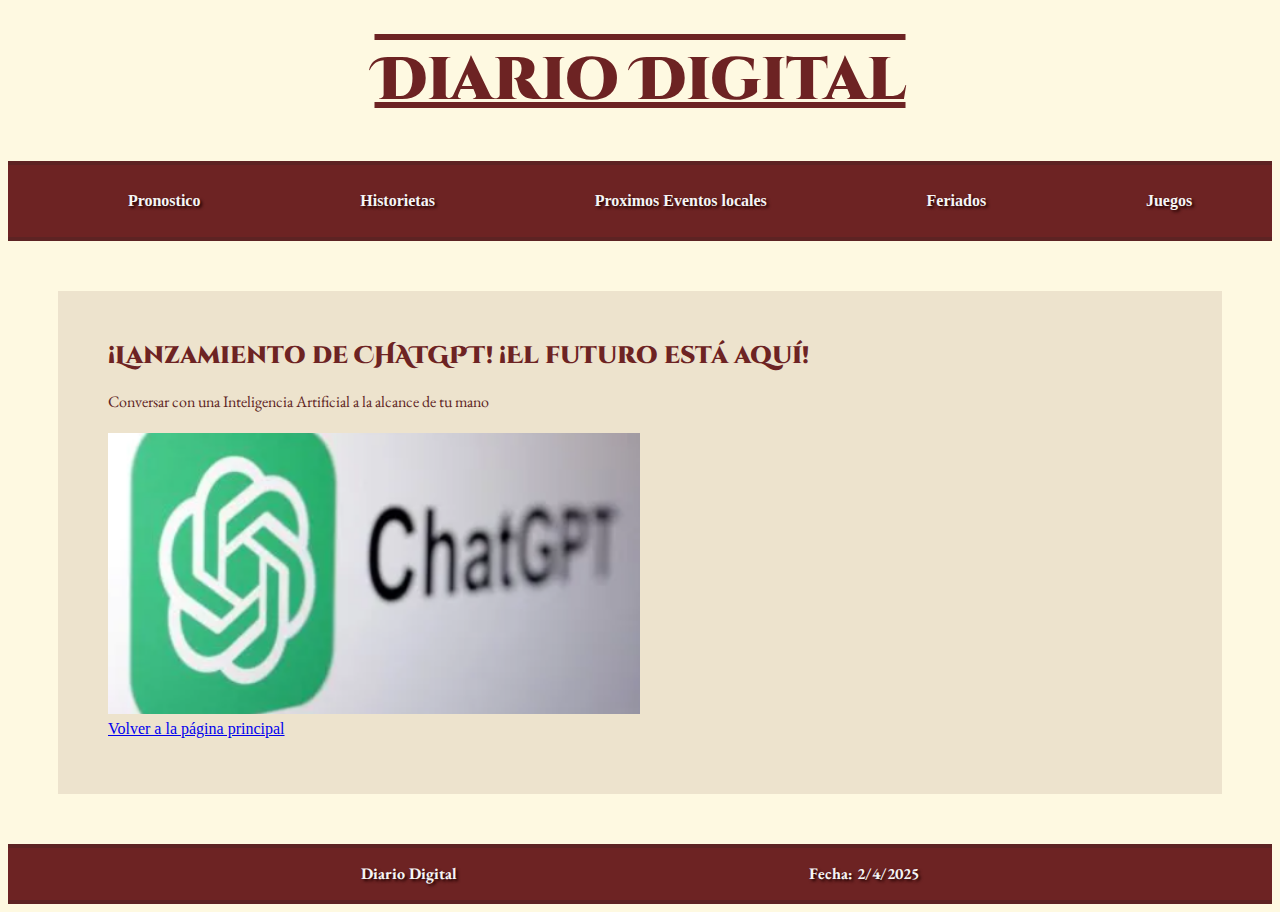
<file: noticias_tecnologicas.html>
<!DOCTYPE html>
<html lang="es">
    <head>
        <meta charset="UTF-8">
        <title>Noticias Politicas</title>
        <link rel="stylesheet" href="styles.css">
        <link rel="preconnect" href="https://fonts.googleapis.com">
        <link rel="preconnect" href="https://fonts.gstatic.com" crossorigin>
        <link href="https://fonts.googleapis.com/css2?family=Cinzel+Decorative:wght@400;700;900&display=swap" rel="stylesheet">
        <link rel="preconnect" href="https://fonts.googleapis.com">
        <link rel="preconnect" href="https://fonts.gstatic.com" crossorigin>
        <link href="https://fonts.googleapis.com/css2?family=EB+Garamond:ital,wght@0,400..800;1,400..800&display=swap" rel="stylesheet">
    </head>
    <body>
        <h1>Diario Digital</h1>
        <header class="header-principal">
            <nav class="nav-principal">
                <ul class="menu-opciones">
                    <li class="menu-opciones_item"><a href="pronostico.html">Pronostico</a></li>
                    <li class="menu-opciones_item"><a href="historietas.html">Historietas</a></li>
                    <li class="menu-opciones_item"><a href="proximos_eventos_locales.html">Proximos Eventos locales</a></li>
                    <li class="menu-opciones_item"><a href="feriados.html">Feriados</a></li>
                    <li class="menu-opciones_item"><a href="juegos.html">Juegos</a></li>
                </ul>
            </nav>
        </header>
        <div class="content">
            <h2>¡Lanzamiento de CHATGPT! ¡El futuro está aquí!</h2>
            <p>Conversar con una Inteligencia Artificial a la alcance de tu mano</p>
            <img src="img/chat.png" alt="chatgpt">
            <a href="index.html">Volver a la página principal</a>
        </div>
        
        
        <footer class="footer">
            <h4>Diario Digital</h4>
            <h4>Fecha: 2/4/2025</h4>
        </footer>
    </body>
</html>
</file>
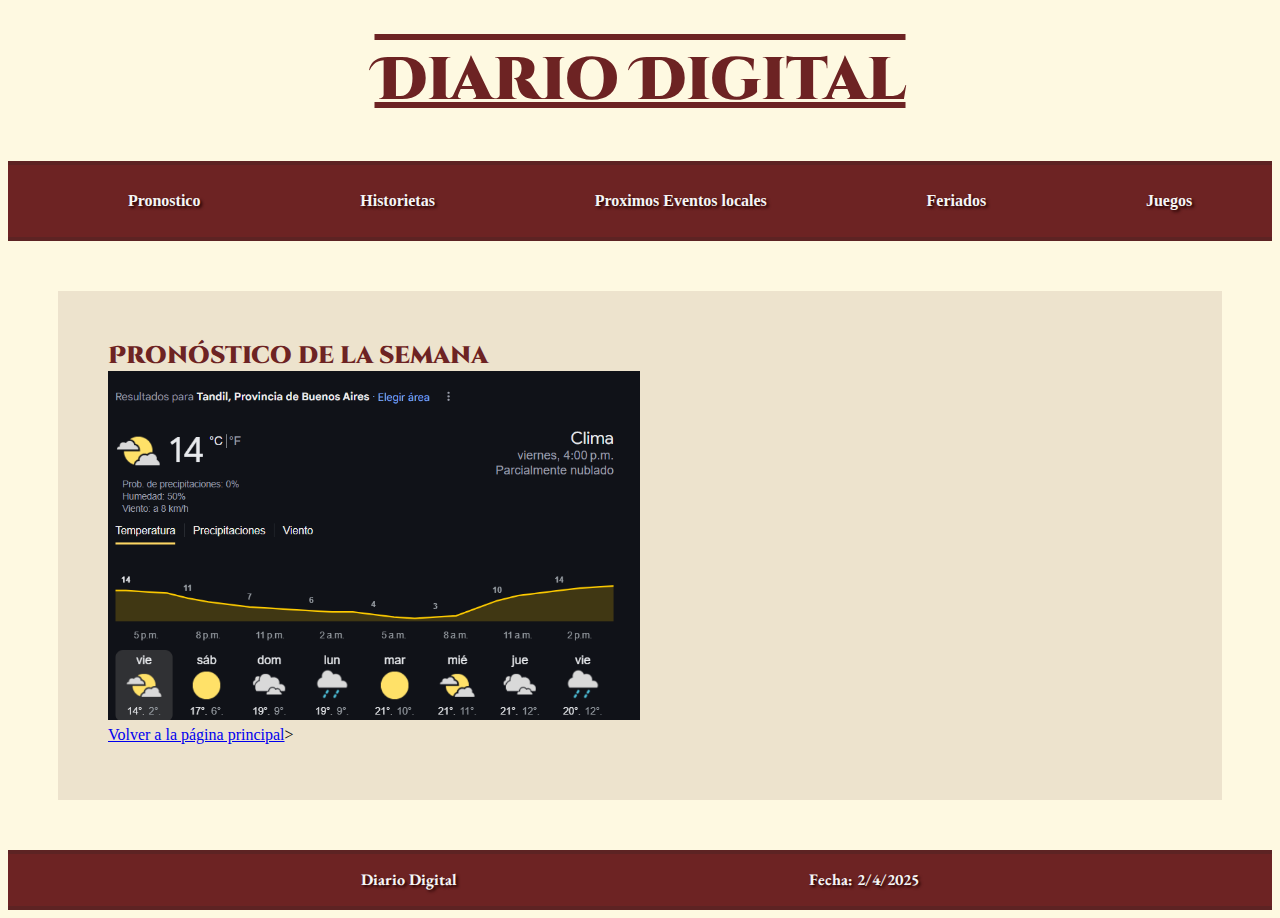
<file: pronostico.html>
<!DOCTYPE html>
<html lang="es">
    <head>
        <meta charset="UTF-8">
        <title>Noticias Politicas</title>
        <link rel="stylesheet" href="styles.css">
        <link rel="preconnect" href="https://fonts.googleapis.com">
        <link rel="preconnect" href="https://fonts.gstatic.com" crossorigin>
        <link href="https://fonts.googleapis.com/css2?family=Cinzel+Decorative:wght@400;700;900&display=swap" rel="stylesheet">
        <link rel="preconnect" href="https://fonts.googleapis.com">
        <link rel="preconnect" href="https://fonts.gstatic.com" crossorigin>
        <link href="https://fonts.googleapis.com/css2?family=EB+Garamond:ital,wght@0,400..800;1,400..800&display=swap" rel="stylesheet">
    </head>
    <body>
        <h1>Diario Digital</h1>
        <header class="header-principal">
            <nav class="nav-principal">
                <ul class="menu-opciones">
                    <li class="menu-opciones_item"><a href="pronostico.html">Pronostico</a></li>
                    <li class="menu-opciones_item"><a href="historietas.html">Historietas</a></li>
                    <li class="menu-opciones_item"><a href="proximos_eventos_locales.html">Proximos Eventos locales</a></li>
                    <li class="menu-opciones_item"><a href="feriados.html">Feriados</a></li>
                    <li class="menu-opciones_item"><a href="juegos.html">Juegos</a></li>
                </ul>
            </nav>
        </header>
        <div class="content">
            <h2>Pronóstico de la semana</h2>
            <img src="img/pronostico.png" alt="pronostico">
            <a href="index.html">Volver a la página principal</a>>
        </div>
        
        
        <footer class="footer">
            <h4>Diario Digital</h4>
            <h4>Fecha: 2/4/2025</h4>
        </footer>
    </body>
</html>
</file>
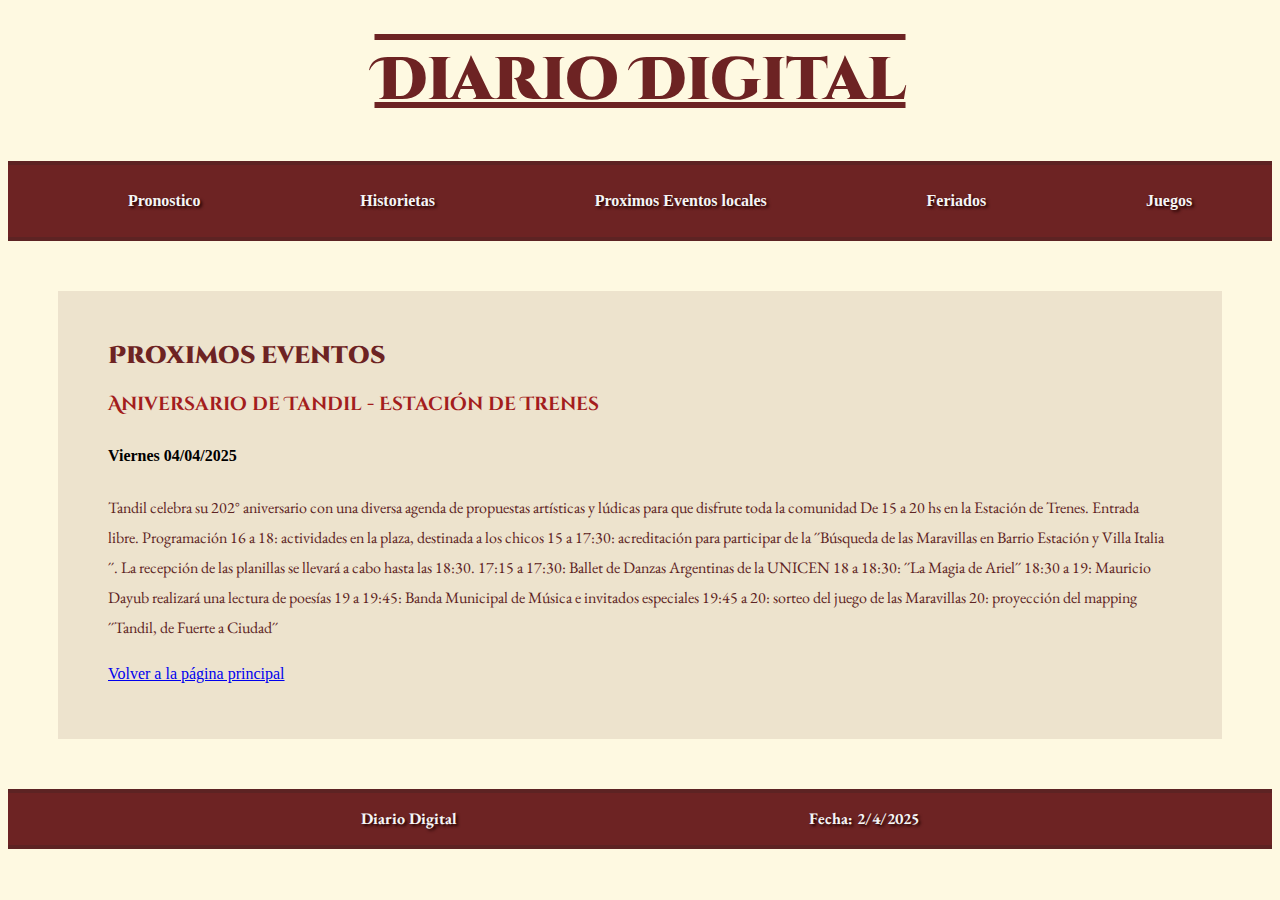
<file: proximos_eventos_locales.html>
<!DOCTYPE html>
<html lang="es">
    <head>
        <meta charset="UTF-8">
        <title>Noticias Politicas</title>
        <link rel="stylesheet" href="styles.css">
        <link rel="preconnect" href="https://fonts.googleapis.com">
        <link rel="preconnect" href="https://fonts.gstatic.com" crossorigin>
        <link href="https://fonts.googleapis.com/css2?family=Cinzel+Decorative:wght@400;700;900&display=swap" rel="stylesheet">
        <link rel="preconnect" href="https://fonts.googleapis.com">
        <link rel="preconnect" href="https://fonts.gstatic.com" crossorigin>
        <link href="https://fonts.googleapis.com/css2?family=EB+Garamond:ital,wght@0,400..800;1,400..800&display=swap" rel="stylesheet">
    </head>
    <body>
        <h1>Diario Digital</h1>
        <header class="header-principal">
            <nav class="nav-principal">
                <ul class="menu-opciones">
                    <li class="menu-opciones_item"><a href="pronostico.html">Pronostico</a></li>
                    <li class="menu-opciones_item"><a href="historietas.html">Historietas</a></li>
                    <li class="menu-opciones_item"><a href="proximos_eventos_locales.html">Proximos Eventos locales</a></li>
                    <li class="menu-opciones_item"><a href="feriados.html">Feriados</a></li>
                    <li class="menu-opciones_item"><a href="juegos.html">Juegos</a></li>
                </ul>
            </nav>
        </header>
        <div class="content">
            <h2>Proximos eventos</h2>
            <div class="proximos-eventos">
                <h3>Aniversario de Tandil - Estación de Trenes</h3>
                <h4>      Viernes 04/04/2025</h4>
                <p>
                    Tandil celebra su 202° aniversario con una diversa agenda de propuestas artísticas y lúdicas para que disfrute toda la comunidad
                    De 15 a 20 hs en la Estación de Trenes. Entrada libre.
                    
                    Programación
                    16 a 18: actividades en la plaza, destinada a los chicos
                    15 a 17:30: acreditación para participar de la ´´Búsqueda de las Maravillas en Barrio Estación y Villa Italia´´. La recepción de las planillas se llevará a cabo hasta las 18:30.
                    17:15 a 17:30: Ballet de Danzas Argentinas de la UNICEN
                    18 a 18:30: ´´La Magia de Ariel´´
                    18:30 a 19: Mauricio Dayub realizará una lectura de poesías
                    19 a 19:45: Banda Municipal de Música e invitados especiales
                    19:45 a 20: sorteo del juego de las Maravillas
                    20: proyección del mapping ´´Tandil, de Fuerte a Ciudad´´
                </p>
            </div>
            <a href="index.html">Volver a la página principal</a>

        </div>
        
        
        <footer class="footer">
            <h4>Diario Digital</h4>
            <h4>Fecha: 2/4/2025</h4>
        </footer>
    </body>
</html>
</file>
<file: styles.css>
h1{
    font-size: 60px;
    color:#6D2323;
    text-decoration:overline underline;
    text-align: center;
    font-weight: 900;
}
h1,h2,h3{
    font-family:"Cinzel Decorative";

}
img {
    width: 50%;
    display: block;
}

h2{
    color:#6D2323;
    margin: 0px;
    font-weight: 900;
}
h3{
    color: #A31D1D;
}
body{
    
    background-color: #FEF9E1;
}
.content {
    margin:50px;
    padding: 50px;
    background-color: #ede3cd;
    line-height: 30px;

}
.section {
    /*
    border: dotted;
    border-color: #E5D0AC;*/
    border-width: 5px 5px 5px 0px;
    border-style: inset;
    border-color: #E5D0AC;
    padding: 15px;
    box-sizing: border-box;
    width: 30%;
    height: 30%;
    margin: 8px;
    
}
p{
    color: #5D2323;
    font-family: "EB Garamond";
}
.resaltado {
    font-style: italic;
    font-weight: bolder;
    box-sizing: border-box;
    white-space: pre-line; /*RESPETA LOS SALTOS DE LINEA*/
}
/*
h4{
    font-size: 15px;
    font-style: italic;
    color: #A31D1D;
    background-color: #E5D0AC;
    text-align: center;
}*/
nav{
    /*background-color: #E5D0AC;*/
    background-color: #6D2323;
    height: 80px;
    display: flex;
    flex-direction: column;
    justify-content: center;
    box-sizing: border-box;
    border-bottom: 4px solid #5D2323;
    border-top: 4px solid #5D2323;

}
.menu-opciones{
    display: flex;
    flex-direction: row;
    justify-content: space-around;
    list-style: none;
}
.menu-opciones_item a {
    color: whitesmoke;
    text-decoration: none;
    text-shadow: 2px 2px 3px #200000;
    font-weight: 700;
}
.menu-opciones_item {
    color: whitesmoke;
    text-decoration: none;
    text-shadow: 2px 2px 3px  #200000;
    font-weight: 700;

}
.footer {
    background-color: #6D2323;
    height: 60px;
    display: flex;
    flex-direction: row;
    justify-content: space-evenly;
    align-items: center;
    box-sizing: border-box;
    border-bottom: 4px solid #5D2323;
    border-top: 4px solid #5D2323;
    color: whitesmoke;
    text-shadow: 2px 2px 3px  #200000;
    font-weight: 700;
    font-family: "EB Garamond";

}
.catalogo {
    display: flex;
    flex-direction: row;
    flex-wrap: wrap;
}

.portada-noticia{
    width: 100%;
}
.portada-animal{
    border: 8px;
    border-style: inset;
    border-color: rgba(68,54,39);
    height: 90%;
    width: 90%;
}
.animales {
    border-left:5px dashed#E5D0AC;
    padding: 30px;
}
.index-noticias-catalogo-aside {
    display: flex;
    flex-direction: row;
    justify-content: space-between;
    align-items: center;
}
.novelas-capitulo_del_dia{
    display: flex;
    flex-wrap: wrap;
} 
.separador {
    display: flex;
    flex-direction: row;
    justify-content: center;
    background-color: #5D2323;
    padding: 5px;  
    margin: 10px 0px;
}
.separador h2{
    color: whitesmoke;    
}
.artistas-locales{
    display: flex;
    flex-wrap: wrap;
}
.tabla-feriados_columna  {
    padding: 6px;
    color: #444;
    border: 0px 5px;
    border-style: solid;
    border-color: rgb(241, 213, 184); 
    
}
.tabla-feriados_header {
    text-align: center;
    padding: 6px;

}
.tabla-feriados{
    border: 2px solid #5D2323;
    padding: 0px 20px 20px 20px;
}
.historietas {
    display: flex;
    flex-direction: column;
    justify-content: center;
    align-items: center;
}

.historietas img{
    margin: 20px;
}
.epigrafe{
    text-align: center;
}
</file>
